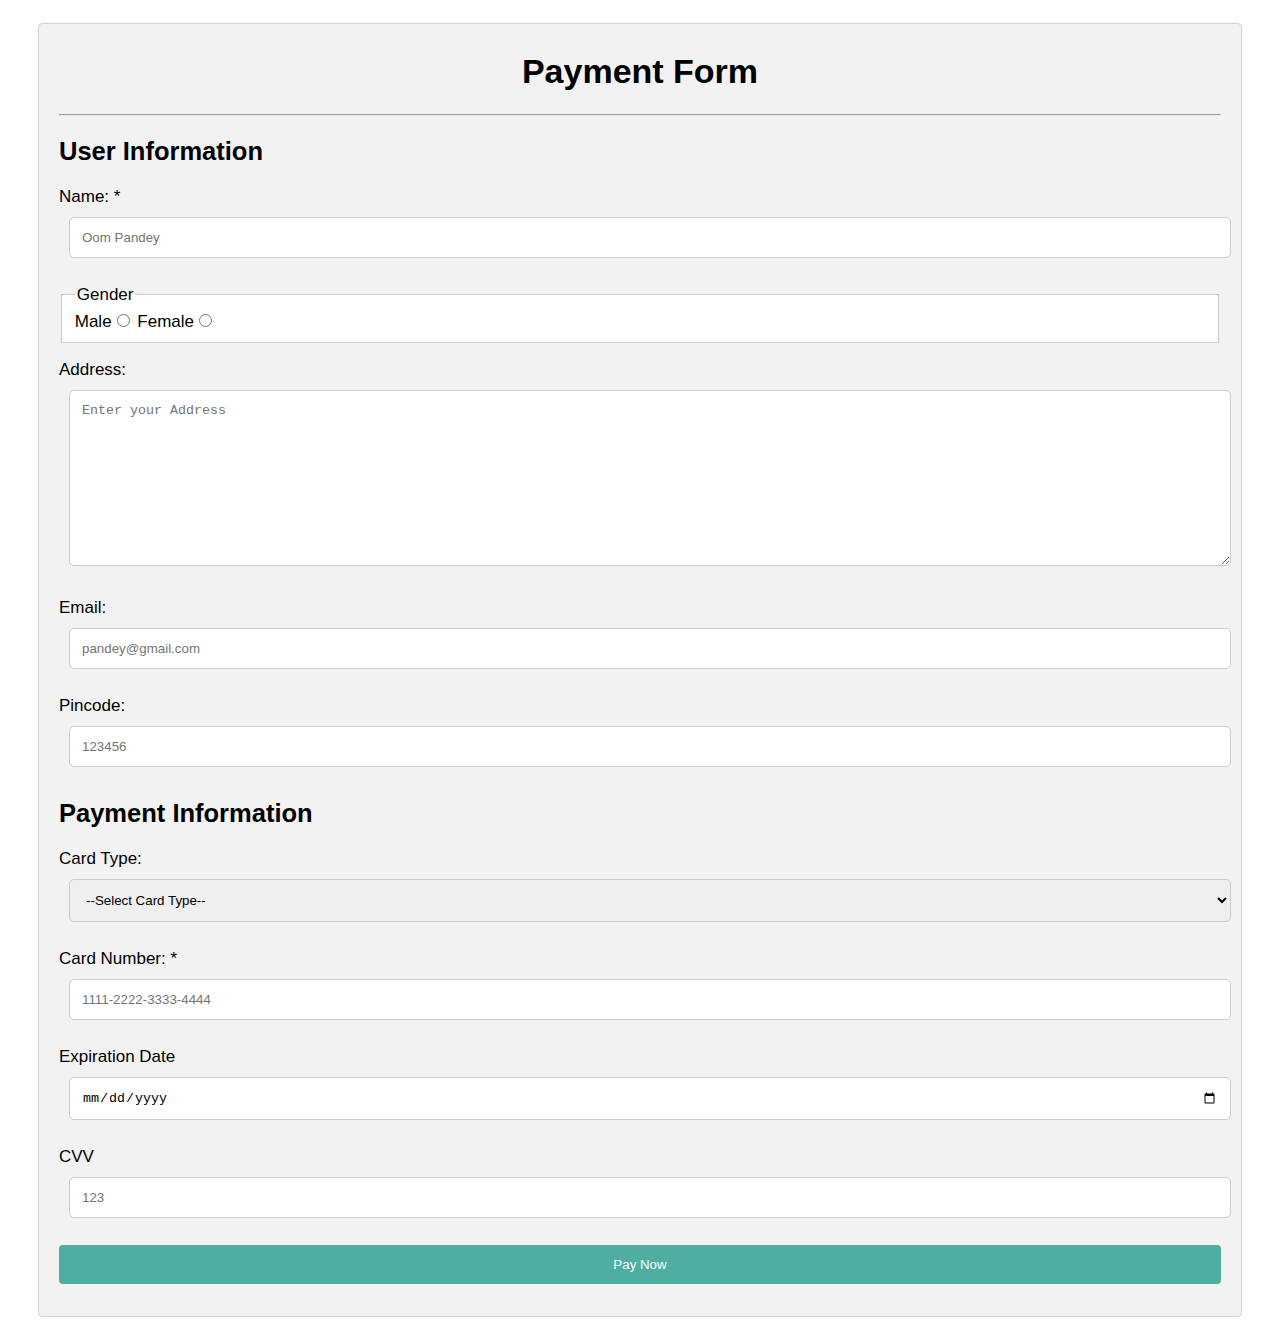
<file: Payment/index.html>
<!DOCTYPE html>
<html lang="en">
<head>
    <meta charset="UTF-8">
    <meta http-equiv="X-UA-Compatible" content="IE=edge">
    <meta name="viewport" content="width=device-width, initial-scale=1.0">
    <title>Payment_Form</title>
    <link rel ="stylesheet" href="style.css">
</head>

<body>
    <div class="container">
        <form action="" method="get">
            <h1 class="main_heading">Payment Form</h1>
            <hr>
            <h2>User Information</h2>
            <p>Name: *
                <input type="text" required name="name" placeholder="Oom Pandey"> 
            </p>
            <p>
                <fieldset>
                <legend>Gender</legend>
                Male<input type = "radio" name="gender" id = "male" value = "M" required> Female<input type="radio" name = "gender" id = "female" value = "F" required> 
                </fieldset>
             </p>
             <p>
                <caption>Address:</caption>
                <br>
                <textarea placeholder="Enter your Address" name ="address" id="address" cols="116" rows="10"></textarea>
             </p>
             <p>
            Email:
            <input type="email" name="email" id="email" required placeholder="pandey@gmail.com">
            </p>
            <p>
                Pincode:
                <input type="number" name="pincode" id="pincode" placeholder="123456">
            </p>
            <h2>Payment Information</h2>
            <p>Card Type:
            <select name="card_type" id="card_type" requied>
                <option value="">--Select Card Type--</option>
                <option value="visa">Visa</option>
                <option value="mastercard">Masterccard</option>
                <option value="rupay">Rupay</option>
            </select>
            </p>
            <p>
            Card Number: *
            <input type="number" name="number" id="number" placeholder="1111-2222-3333-4444">
            </p>
            <p>
                Expiration Date
                <input type = "date" name=" date" id="date" placeholder="dd/mm/yyyy">
            </p>
            <p>
                CVV
                <input type="number" name="cvv" id = "cvv" placeholder="123">

            </p>
            <p>
            
                <button class = "btn Pay Now"> Pay Now </button>
            </p>

        </form>


    </div>
</body>
</html>
</file>
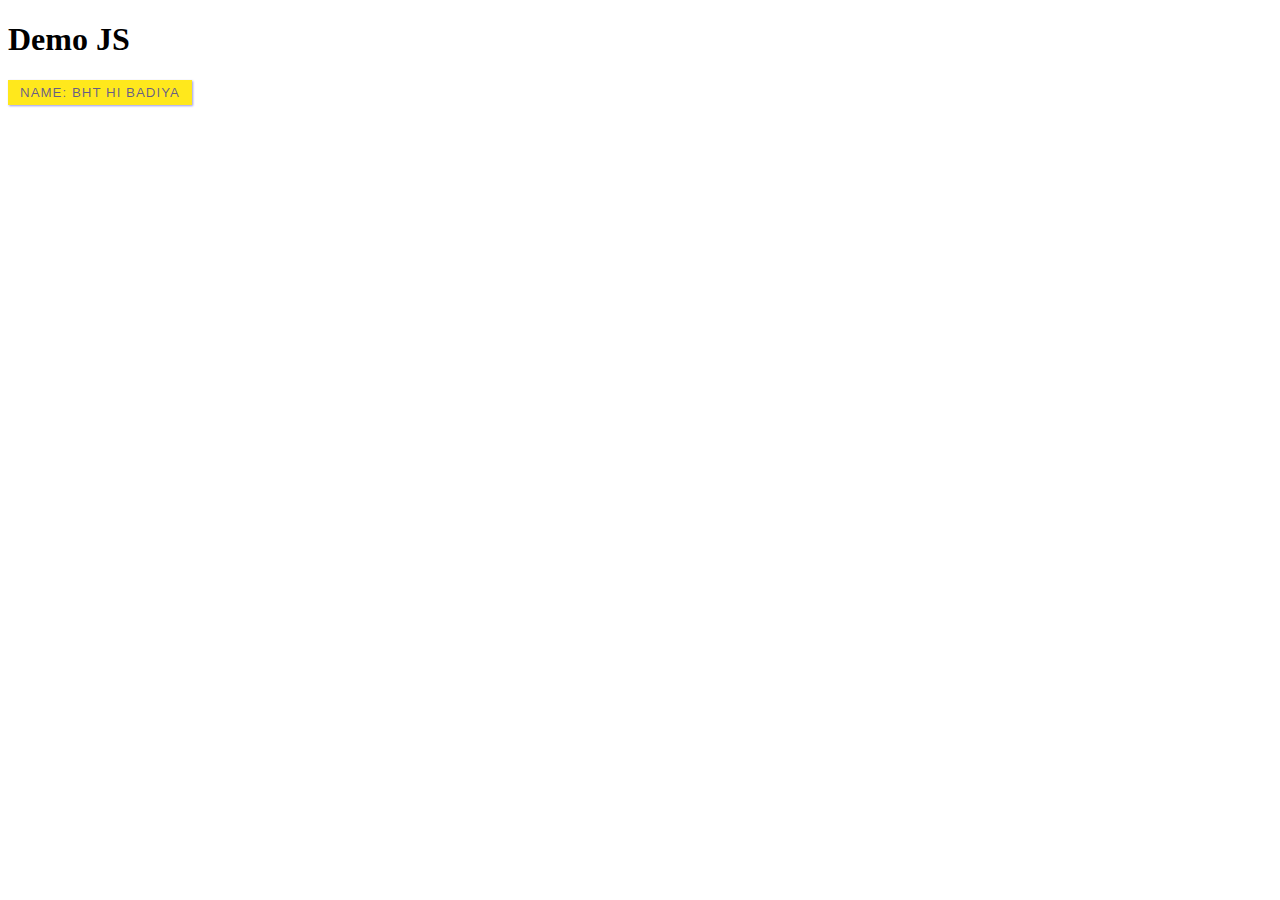
<file: Payment/demo.html>
<!DOCTYPE html>
<html lang="en">
<head>
    <meta charset="UTF-8">
    <meta http-equiv="X-UA-Compatible" content="IE=edge">
    <meta name="viewport" content="width=device-width, initial-scale=1.0">
    <title>Document</title>
    <link rel="stylesheet" href="estyle.css">
</head>
<body>
   
    <h1>Demo JS</h1>
    <button>Name: Bht hi badiya</button>
    <script src="script.js"></script>
</body>
</html>
</file>
<file: Payment/style.css>
*{
    box-sizing: border-box;
}

body{
    font-family: Verdana, Geneva, Tahoma, sans-serif;
    margin: 15px 30px;
    font-size: 17px;
    padding: 8px;
}

.container{
    background-color: #f2f2f2;
    padding: 5px 20px 15px 20px;   
    border: 1px solid lightgray;
    border-radius: 4px;
}

input[type="text"],
input[type="email"],
input[type="number"],
input[type="password"],
input[type="date"],
select,
textarea{
    width: 100%;
    padding: 12px;
    border: 1px solid #ccc;
    border-radius: 5px;
    margin: 10px;
}

fieldset{
    background-color: #fff;
    border: 1px solid #ccc;
}
.main_heading{
    text-align: center;
}

button[class="btn Pay Now"]{
    background-color: #4daea1 ;
    color: white;
    padding: 12px 20px;
    border: none;
    border-radius: 4px;
    cursor: pointer;
    width: 100%;
}

button[class="btn Pay Now"] :hover{
    background-color: #4caf84;
}
</file>
<file: Payment/estyle.css>
button{
    font-family: Arial, Helvetica, sans-serif;
    letter-spacing: 1px;
    text-transform: uppercase;
    text-align: center;
    border: 2px solid rgb(255, 232, 28);
    background: rgb(255,232, 28);
    color: rgba(0, 0, 200, 0.6);
    box-shadow: 1px 1px 2px rgba(0, 0, 200, 0.4);
    padding: 3px 10px;
    display: inline-block;
    cursor: pointer;
}
</file>
